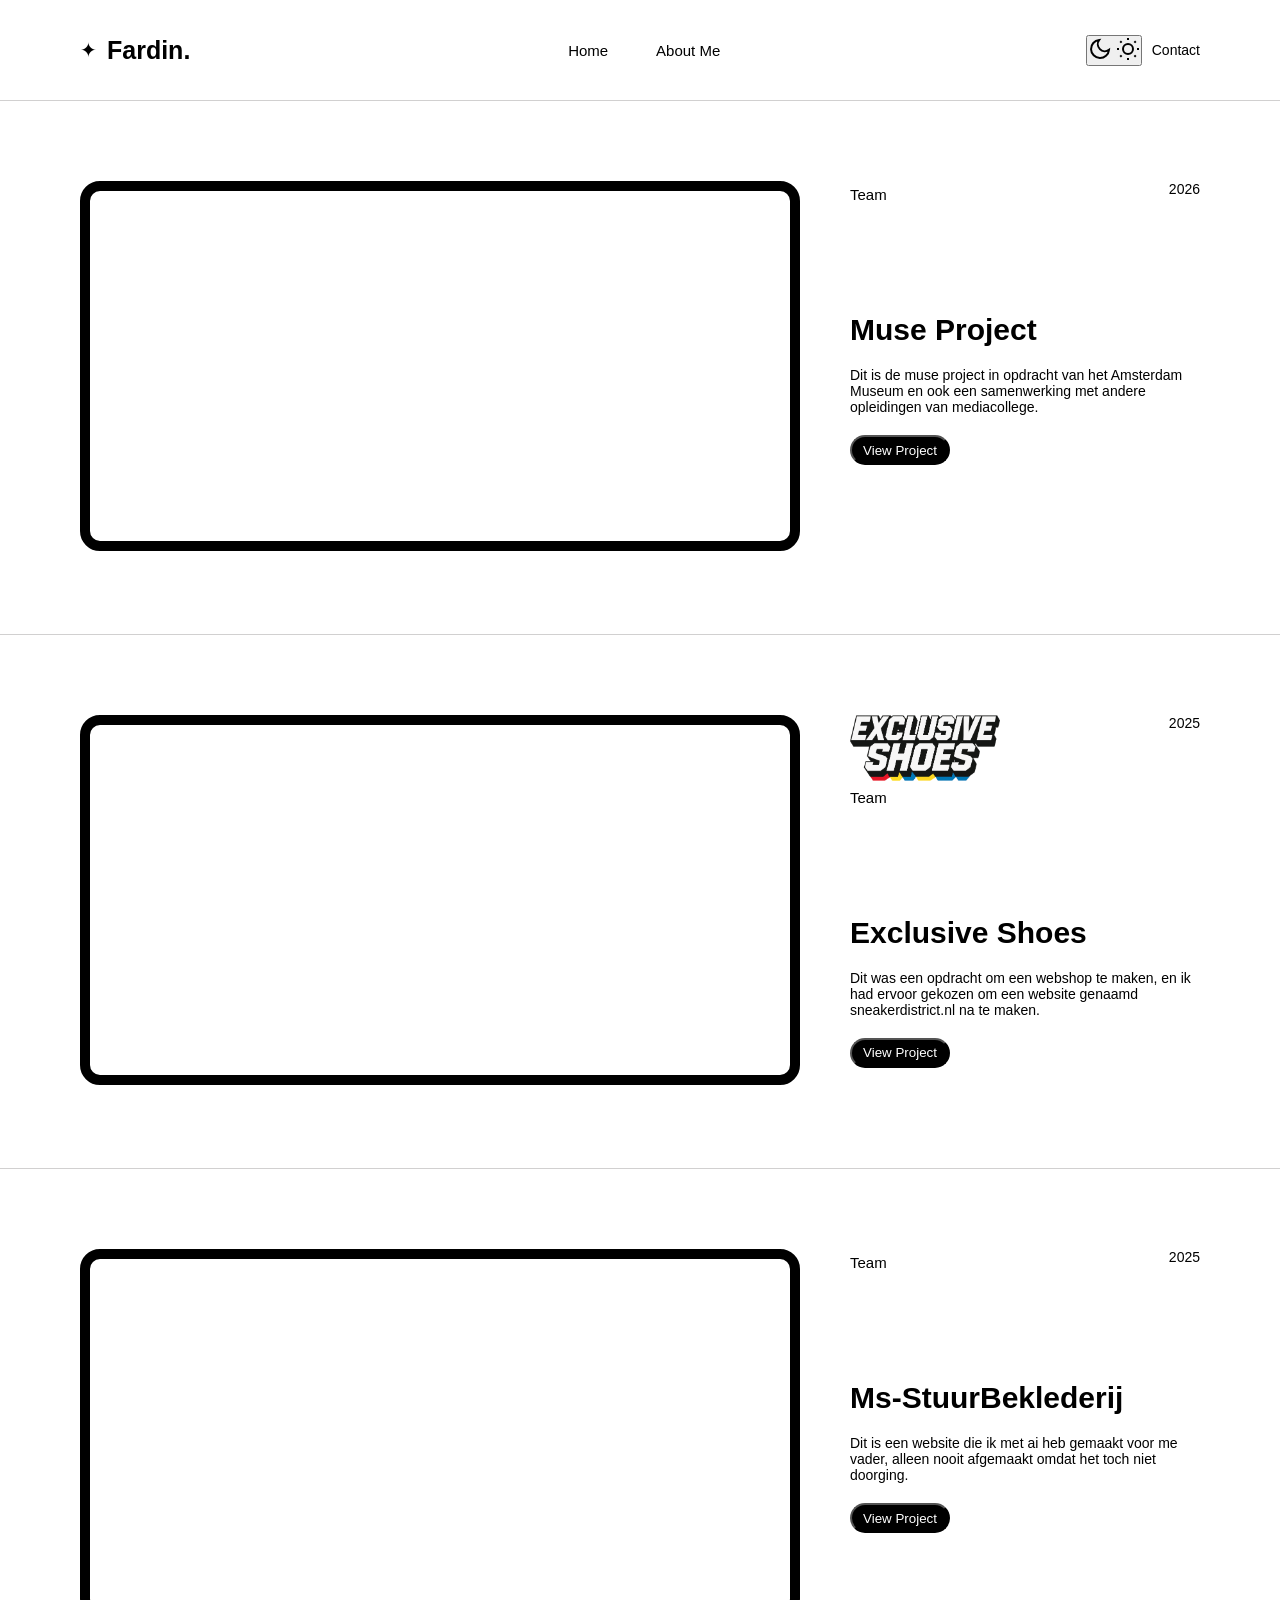
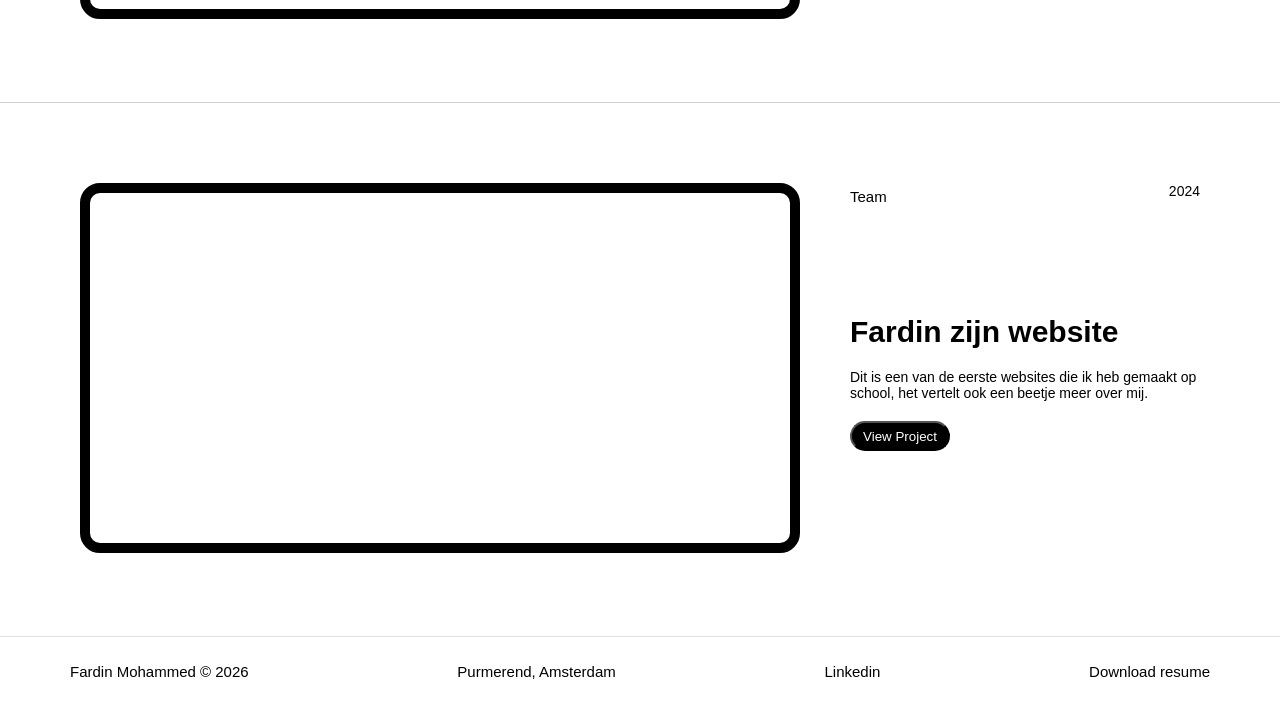
<file: projects.html>
<!DOCTYPE html>
<html lang="en">
<head>
    <meta charset="UTF-8">
    <meta name="viewport" content="width=device-width, initial-scale=1.0">
    <title>Portfolio</title>
    <link rel="stylesheet" href="project.css">
</head>
<body>
    <header class="header">
            <div class="header__div1">
                <logo class="header_logo">✦</logo>
                <h2 class="header__div1--logo">Fardin.</h2>
            </div>
            <div class="header__div2">
                <div class="header__div2--div">
                    <a href="index.html" class="header__div2--div-p">Home</a>
                </div>
                <div class="header__div2--div">
                    <a href="#about" class="header__div2--div-p">About Me</a>
                </div>
            </div>
            <div class="header__div3">
                <button class="header__div3--button1" id="theme-toggle" onclick="document.body.classlist.toggle('dark-theme')">
                    
                    <svg class="icon-moon" xmlns="http://www.w3.org/2000/svg" width="24" height="24" viewBox="0 0 24 24" fill="none" stroke="currentColor" stroke-width="2">
                    <path d="M21 12.79A9 9 0 1 1 11.21 3 7 7 0 0 0 21 12.79z"></path>
                    </svg>

                    <svg class="icon-sun" xmlns="http://www.w3.org/2000/svg" width="24" height="24" viewBox="0 0 24 24" fill="none" stroke="currentColor" stroke-width="2">
                    <circle cx="12" cy="12" r="5"></circle>
                    <path d="M12 1v2M12 21v2M4.22 4.22l1.42 1.42M18.36 18.36l1.42 1.42M1 12h2M21 12h2M4.22 19.78l1.42-1.42M18.36 5.64l1.42-1.42"></path>
                    </svg>
                </button>
                <a class="header__div3--a" href="#contact">Contact</a>
            </div>
        </header>

        <section class="projects">
            <div id="projects-list"></div>
        </section>

        <footer class="footer" id="contact">
        <div class="footer__down">
            <span>Fardin Mohammed © 2026</span>
            <span>Purmerend, Amsterdam</span>
            <a href="">Linkedin</a>
            <a href="">Download resume</a>
        </div>
    </footer>
    <script src="projects.js" defer></script>
</body>
</html>
</file>
<file: project.css>
* {
  margin: 0;
  padding: 0;
  box-sizing: border-box;
}

html{
    font-size: 62.5%;
    scroll-behavior: smooth;
    font-family: Arial, Helvetica, sans-serif;
}


body{
    min-height: 100vh;
    width: 100%;
    background-color: white;
    color: black;
    transition: 0.3s;
    font-size: 1.4rem;
}



header{
    height:10rem;
    background: transparent;
    display:flex;
    justify-content: space-between;
    align-items: center;
    margin-left: 8rem;
    margin-right: 8rem;
    color: black;
}

.header__div1{
    display: flex;
    justify-content: space-evenly;
    flex-direction: row;
    align-items: center;
    gap:1rem;
}

.header_logo{
    font-size: 2rem;
}

.header__div1--logo{
    font-size: 2.5rem;
}


.header__div2{
    display: flex;
    flex-direction: row;
    justify-content: space-evenly;
    align-items: center;
    font-size: 1.5rem;
    gap: 2rem;
}

.header__div2--div{
    /* border-radius: 4rem;
    background: rgb(0, 98, 255);
    border:solid 0.01rem rgb(204, 204, 204); */
    width:8rem;
    height:3.8rem;
    display:flex;
    justify-content: center;
    align-items: center;
}

.header__div3{
    display: flex;
    justify-content: center;
    align-items: center;
    gap:1rem;
}

a{
    text-decoration: none;
    color: black;
}

.projects{
    min-height: 100vh;
}

.project {
    /* height: 55rem; */
    display: flex;
    gap: 5rem;
    padding: 8rem;
    /* margin-left: 8rem; */
    /* margin-right: 8rem; */
    border-top: solid 0.01rem rgb(209, 208, 208);
}

.project__left {
    display: flex;
    align-items: center;
}

.project__left video {
    width: 72rem;
    border-radius: 2rem;
    border: solid 1rem black;
}

.project__right{
    display: flex;
    justify-content:start;
    flex-direction: column;
    gap: 11rem;
}

.project__right--head{
    display:flex ;
    justify-content: space-between;
}

.project__right--head-wrapper{
    display: flex;
    flex-direction: column;
    gap: 0.5rem;
}

.project__right--head-wrapper p{
    font-size: 1.5rem;
}

.project__right--image{
    width: 15rem;
}

.project__right--details{
    display: flex;
    flex-direction: column;
    gap: 2rem;

    & h2{
        font-size: 3rem;
    }

    & button{
        background: black;
        color: white;
        height: 3rem;
        width: 10rem;
        border-radius: 2rem;
        cursor: pointer;
    }
}


.footer{
    height:7rem;
    background:white;
    color: black;
    border-top:solid 0.01rem rgb(226, 225, 225);
}


.divider{
    display: flex;
    flex-direction: row;
    justify-content: space-between;
    margin-top: 2rem;
}

.footer__down{
    margin-left:7rem;
    margin-right:7rem;
    padding-top: 2.5rem;
    height:7rem;
    border-top: solid white 0.01rem;
    display: flex;
    justify-content: space-between;
    font-size: 1.5rem;
}
</file>
